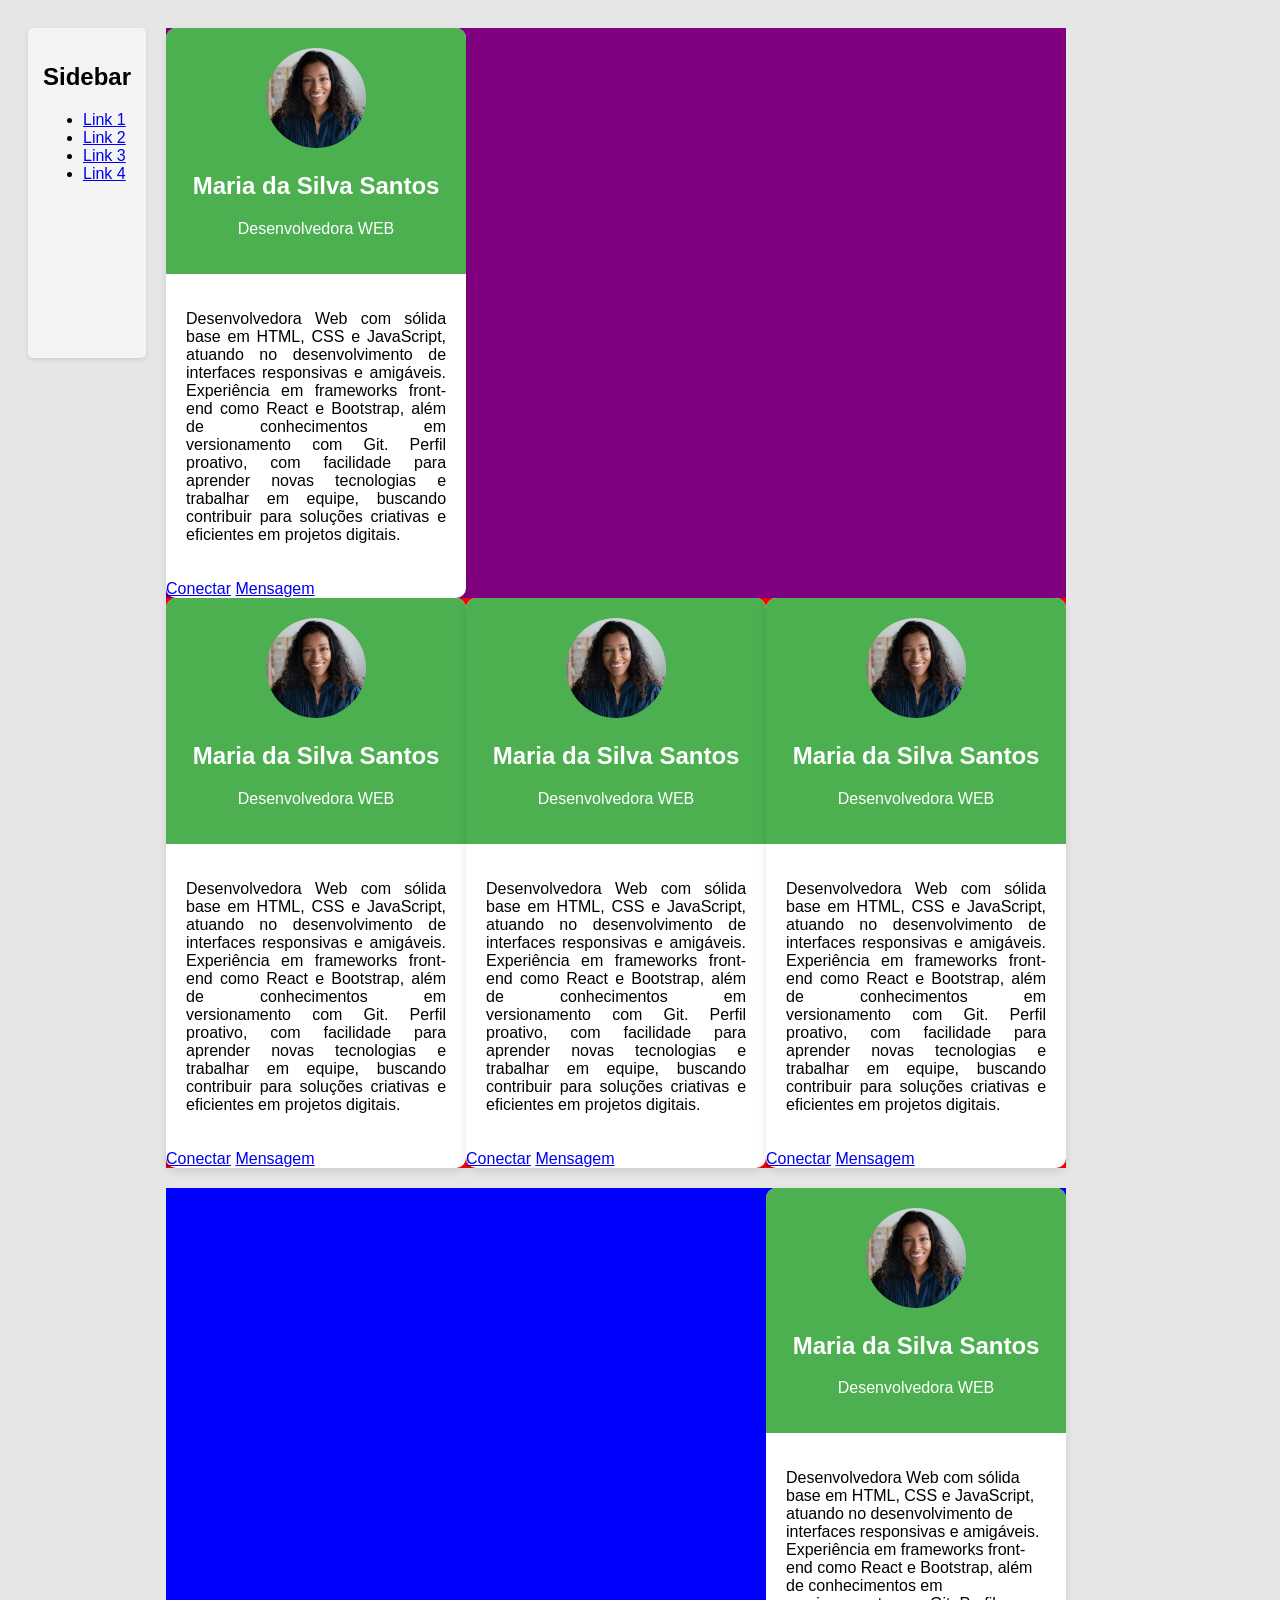
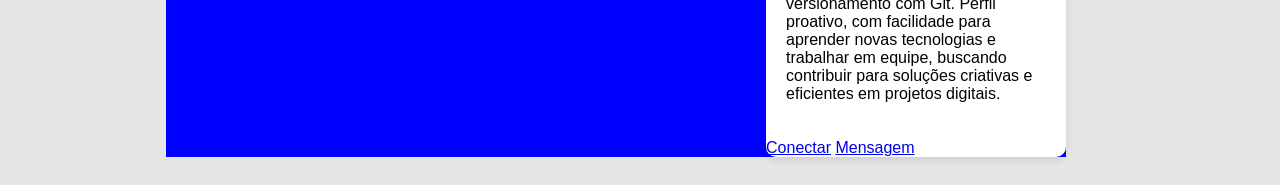
<file: index.html>
<!DOCTYPE html>
<html lang="en">
<head>
  <meta charset="UTF-8">
  <meta name="viewport" content="width=device-width, initial-scale=1.0">
  <link rel="stylesheet" href="./css/folha_estilo_01.css">
  <title>Card - Linkedin</title>
</head>

<body>

  <div id="main-container">
   
    <div id="column-left">
      <div id="sidebar">
        <h2>Sidebar</h2>
        <ul>
          <li><a href="#">Link 1</a></li>
          <li><a href="#">Link 2</a></li>
          <li><a href="#">Link 3</a></li>
          <li><a href="#">Link 4</a></li>
        </ul>

      </div>
    </div>


    <div id="column-center">
      <div class="div-container-left"> 
        <div class="card">
          <div class="card-header">
            <img src="./img/photo_profile.jpg" class="profile-img">
            <div class="user-info">
              <h2>Maria da Silva Santos</h2>
              <p>Desenvolvedora WEB</p>
            </div>
          </div>
          <div class="card-body text-justify">
            <p>Desenvolvedora Web com sólida base em HTML, CSS e JavaScript, atuando no desenvolvimento de interfaces responsivas e amigáveis. Experiência em frameworks front-end como React e Bootstrap, além de conhecimentos em versionamento com Git. Perfil proativo, com facilidade para aprender novas tecnologias e trabalhar em equipe, buscando contribuir para soluções criativas e eficientes em projetos digitais.</p>
          </div>
          <div class="card-footer">
            <a href="#" class="btn">Conectar</a>
            <a href="#" class="btn">Mensagem</a>
          </div>
        </div>
      </div>

      <div class="div-container-center"> 
        <div class="card">
          <div class="card-header">
            <img src="./img/photo_profile.jpg" class="profile-img">
            <div class="user-info">
              <h2>Maria da Silva Santos</h2>
              <p>Desenvolvedora WEB</p>
            </div>
          </div>
          <div class="card-body">
            <p class="text-justify">Desenvolvedora Web com sólida base em HTML, CSS e JavaScript, atuando no desenvolvimento de interfaces responsivas e amigáveis. Experiência em frameworks front-end como React e Bootstrap, além de conhecimentos em versionamento com Git. Perfil proativo, com facilidade para aprender novas tecnologias e trabalhar em equipe, buscando contribuir para soluções criativas e eficientes em projetos digitais.</p>
          </div>
          <div class="card-footer">
            <a href="#" class="btn">Conectar</a>
            <a href="#" class="btn">Mensagem</a>
          </div>
        </div>
      
        <div class="card">
          <div class="card-header">
            <img src="./img/photo_profile.jpg" class="profile-img">
            <div class="user-info">
              <h2>Maria da Silva Santos</h2>
              <p>Desenvolvedora WEB</p>
            </div>
          </div>
          <div class="card-body">
            <p class="text-justify">Desenvolvedora Web com sólida base em HTML, CSS e JavaScript, atuando no desenvolvimento de interfaces responsivas e amigáveis. Experiência em frameworks front-end como React e Bootstrap, além de conhecimentos em versionamento com Git. Perfil proativo, com facilidade para aprender novas tecnologias e trabalhar em equipe, buscando contribuir para soluções criativas e eficientes em projetos digitais.</p>
          </div>
          <div class="card-footer">
            <a href="#" class="btn">Conectar</a>
            <a href="#" class="btn">Mensagem</a>
          </div>
        </div>

        <div class="card">
          <div class="card-header">
            <img src="./img/photo_profile.jpg" class="profile-img">
            <div class="user-info">
              <h2>Maria da Silva Santos</h2>
              <p>Desenvolvedora WEB</p>
            </div>
          </div>
          <div class="card-body">
            <p class="text-justify">Desenvolvedora Web com sólida base em HTML, CSS e JavaScript, atuando no desenvolvimento de interfaces responsivas e amigáveis. Experiência em frameworks front-end como React e Bootstrap, além de conhecimentos em versionamento com Git. Perfil proativo, com facilidade para aprender novas tecnologias e trabalhar em equipe, buscando contribuir para soluções criativas e eficientes em projetos digitais.</p>
          </div>
          <div class="card-footer">
            <a href="#" class="btn">Conectar</a>
            <a href="#" class="btn">Mensagem</a>
          </div>
        </div>

      </div>

      <div class="div-container-right"> 
        <div class="card">
          <div class="card-header">
            <img src="./img/photo_profile.jpg" class="profile-img">
            <div class="user-info">
              <h2>Maria da Silva Santos</h2>
              <p>Desenvolvedora WEB</p>
            </div>
          </div>
          <div class="card-body">
            <p>Desenvolvedora Web com sólida base em HTML, CSS e JavaScript, atuando no desenvolvimento de interfaces responsivas e amigáveis. Experiência em frameworks front-end como React e Bootstrap, além de conhecimentos em versionamento com Git. Perfil proativo, com facilidade para aprender novas tecnologias e trabalhar em equipe, buscando contribuir para soluções criativas e eficientes em projetos digitais.</p>
          </div>
          <div class="card-footer">
            <a href="#" class="btn">Conectar</a>
            <a href="#" class="btn">Mensagem</a>
          </div>
        </div>
      </div>
    </div>


  </div>


</body>
</html>
</file>
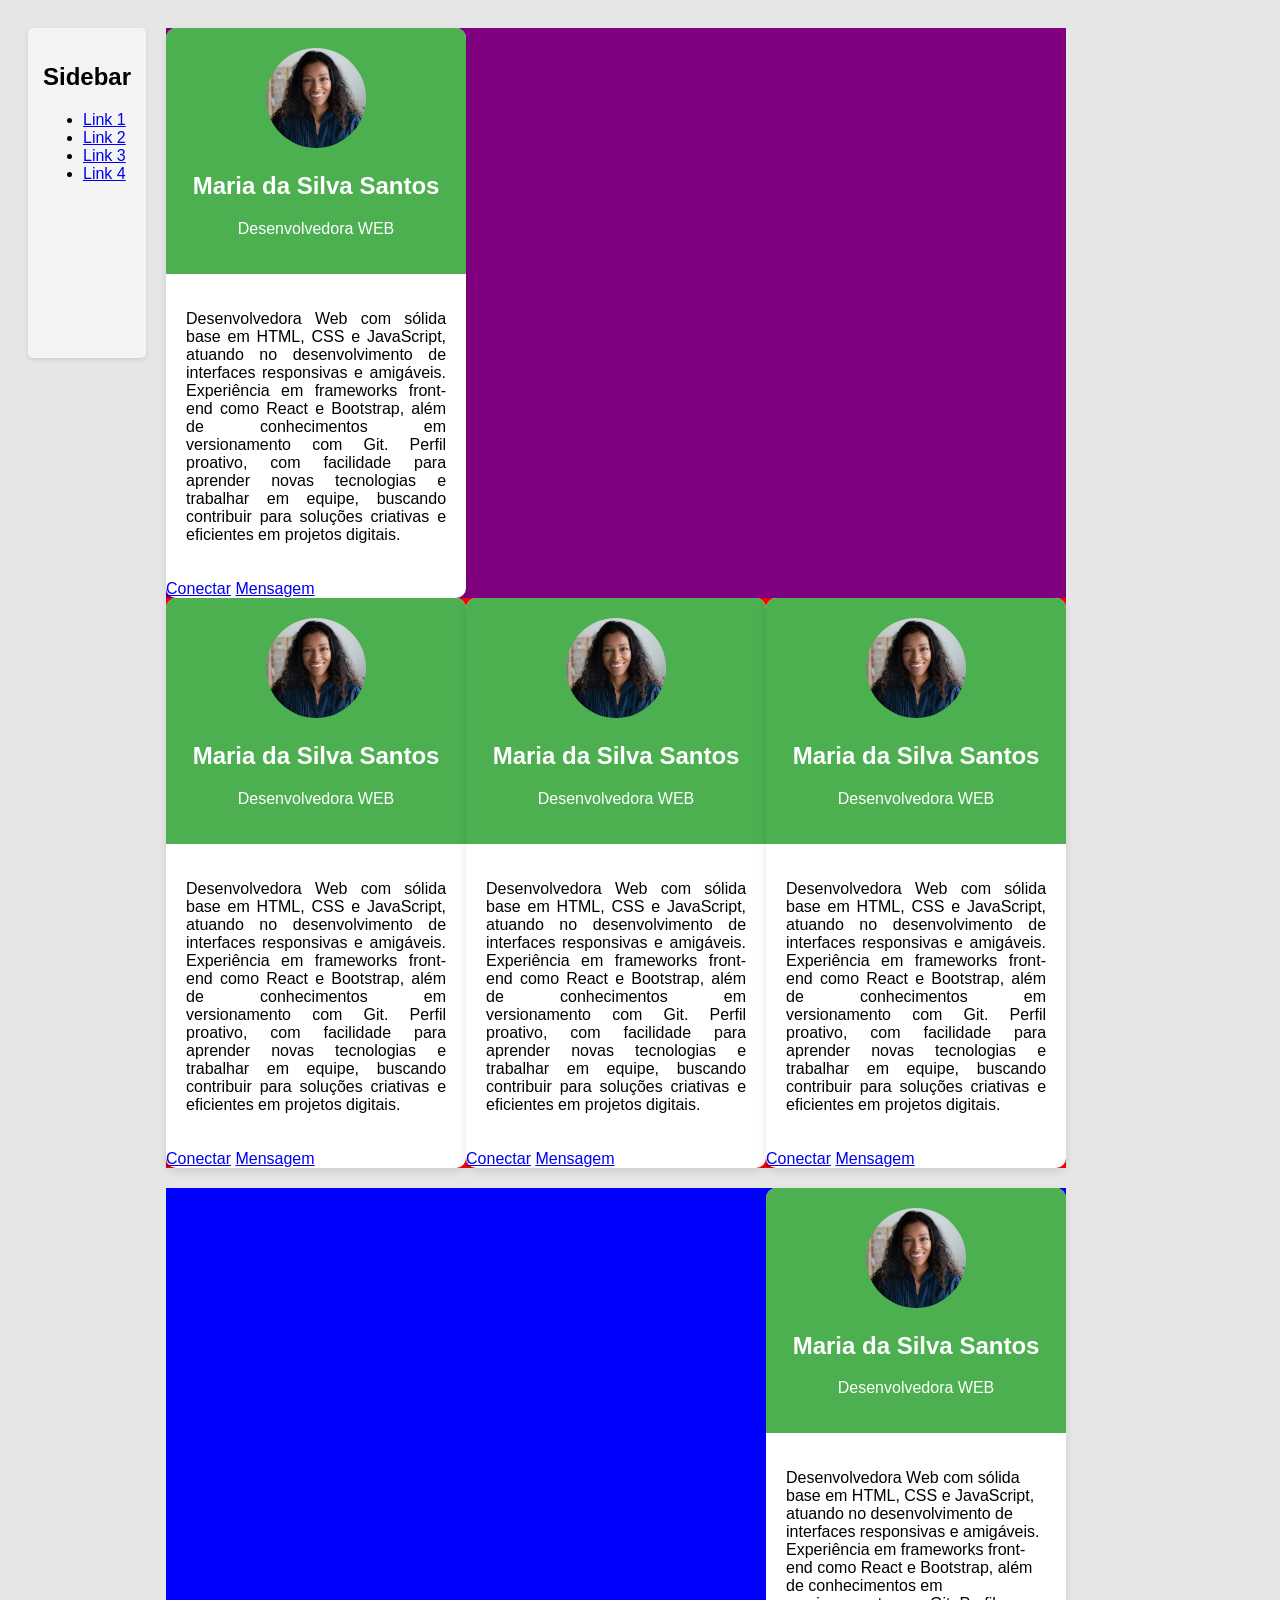
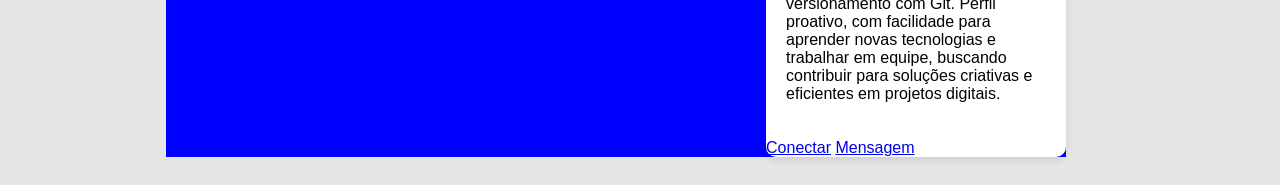
<file: index_01.html>
<!DOCTYPE html>
<html lang="en">
<head>
  <meta charset="UTF-8">
  <meta name="viewport" content="width=device-width, initial-scale=1.0">
  <link rel="stylesheet" href="./css/folha_estilo_01.css">
  <title>Card - Linkedin</title>
</head>

<body>

  <div id="main-container">
   
    <div id="column-left">
      <div id="sidebar">
        <h2>Sidebar</h2>
        <ul>
          <li><a href="#">Link 1</a></li>
          <li><a href="#">Link 2</a></li>
          <li><a href="#">Link 3</a></li>
          <li><a href="#">Link 4</a></li>
        </ul>

      </div>
    </div>


    <div id="column-center">
      <div class="div-container-left"> 
        <div class="card">
          <div class="card-header">
            <img src="./img/photo_profile.jpg" class="profile-img">
            <div class="user-info">
              <h2>Maria da Silva Santos</h2>
              <p>Desenvolvedora WEB</p>
            </div>
          </div>
          <div class="card-body text-justify">
            <p>Desenvolvedora Web com sólida base em HTML, CSS e JavaScript, atuando no desenvolvimento de interfaces responsivas e amigáveis. Experiência em frameworks front-end como React e Bootstrap, além de conhecimentos em versionamento com Git. Perfil proativo, com facilidade para aprender novas tecnologias e trabalhar em equipe, buscando contribuir para soluções criativas e eficientes em projetos digitais.</p>
          </div>
          <div class="card-footer">
            <a href="#" class="btn">Conectar</a>
            <a href="#" class="btn">Mensagem</a>
          </div>
        </div>
      </div>

      <div class="div-container-center"> 
        <div class="card">
          <div class="card-header">
            <img src="./img/photo_profile.jpg" class="profile-img">
            <div class="user-info">
              <h2>Maria da Silva Santos</h2>
              <p>Desenvolvedora WEB</p>
            </div>
          </div>
          <div class="card-body">
            <p class="text-justify">Desenvolvedora Web com sólida base em HTML, CSS e JavaScript, atuando no desenvolvimento de interfaces responsivas e amigáveis. Experiência em frameworks front-end como React e Bootstrap, além de conhecimentos em versionamento com Git. Perfil proativo, com facilidade para aprender novas tecnologias e trabalhar em equipe, buscando contribuir para soluções criativas e eficientes em projetos digitais.</p>
          </div>
          <div class="card-footer">
            <a href="#" class="btn">Conectar</a>
            <a href="#" class="btn">Mensagem</a>
          </div>
        </div>
      
        <div class="card">
          <div class="card-header">
            <img src="./img/photo_profile.jpg" class="profile-img">
            <div class="user-info">
              <h2>Maria da Silva Santos</h2>
              <p>Desenvolvedora WEB</p>
            </div>
          </div>
          <div class="card-body">
            <p class="text-justify">Desenvolvedora Web com sólida base em HTML, CSS e JavaScript, atuando no desenvolvimento de interfaces responsivas e amigáveis. Experiência em frameworks front-end como React e Bootstrap, além de conhecimentos em versionamento com Git. Perfil proativo, com facilidade para aprender novas tecnologias e trabalhar em equipe, buscando contribuir para soluções criativas e eficientes em projetos digitais.</p>
          </div>
          <div class="card-footer">
            <a href="#" class="btn">Conectar</a>
            <a href="#" class="btn">Mensagem</a>
          </div>
        </div>

        <div class="card">
          <div class="card-header">
            <img src="./img/photo_profile.jpg" class="profile-img">
            <div class="user-info">
              <h2>Maria da Silva Santos</h2>
              <p>Desenvolvedora WEB</p>
            </div>
          </div>
          <div class="card-body">
            <p class="text-justify">Desenvolvedora Web com sólida base em HTML, CSS e JavaScript, atuando no desenvolvimento de interfaces responsivas e amigáveis. Experiência em frameworks front-end como React e Bootstrap, além de conhecimentos em versionamento com Git. Perfil proativo, com facilidade para aprender novas tecnologias e trabalhar em equipe, buscando contribuir para soluções criativas e eficientes em projetos digitais.</p>
          </div>
          <div class="card-footer">
            <a href="#" class="btn">Conectar</a>
            <a href="#" class="btn">Mensagem</a>
          </div>
        </div>

      </div>

      <div class="div-container-right"> 
        <div class="card">
          <div class="card-header">
            <img src="./img/photo_profile.jpg" class="profile-img">
            <div class="user-info">
              <h2>Maria da Silva Santos</h2>
              <p>Desenvolvedora WEB</p>
            </div>
          </div>
          <div class="card-body">
            <p>Desenvolvedora Web com sólida base em HTML, CSS e JavaScript, atuando no desenvolvimento de interfaces responsivas e amigáveis. Experiência em frameworks front-end como React e Bootstrap, além de conhecimentos em versionamento com Git. Perfil proativo, com facilidade para aprender novas tecnologias e trabalhar em equipe, buscando contribuir para soluções criativas e eficientes em projetos digitais.</p>
          </div>
          <div class="card-footer">
            <a href="#" class="btn">Conectar</a>
            <a href="#" class="btn">Mensagem</a>
          </div>
        </div>
      </div>
    </div>


  </div>


</body>
</html>
</file>
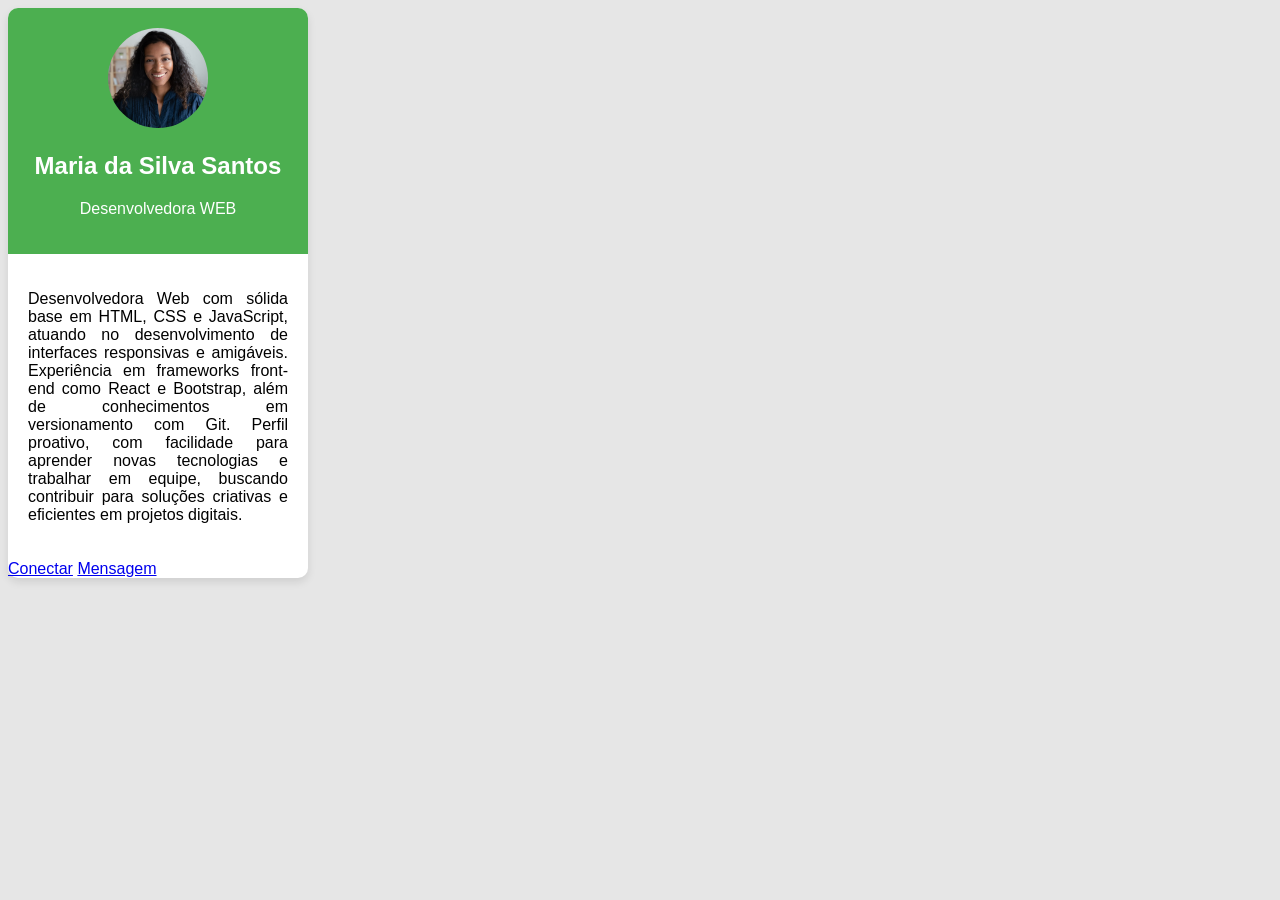
<file: index_02.html>
<!DOCTYPE html>
<html lang="en">
<head>
  <meta charset="UTF-8">
  <meta name="viewport" content="width=device-width, initial-scale=1.0">
  <link rel="stylesheet" href="./css/folha_estilo_02.css">
  <title>Card - Linkedin</title>
</head>

  <body>
    
    <div class="card">
      <div class="card-header">
        <img src="./img/photo_profile.jpg" class="profile-img">
        <div class="user-info">
          <h2>Maria da Silva Santos</h2>
          <p>Desenvolvedora WEB</p>
        </div>
      </div>
     
      <div class="card-body text-justify">
        <p>Desenvolvedora Web com sólida base em HTML, CSS e JavaScript, atuando no desenvolvimento de interfaces responsivas e amigáveis. Experiência em frameworks front-end como React e Bootstrap, além de conhecimentos em versionamento com Git. Perfil proativo, com facilidade para aprender novas tecnologias e trabalhar em equipe, buscando contribuir para soluções criativas e eficientes em projetos digitais.</p>
      </div>
     
      <div class="card-footer">
        <a href="#" class="btn">Conectar</a>
        <a href="#" class="btn">Mensagem</a>
      </div>
    </div>

  </body>
</html>
</file>
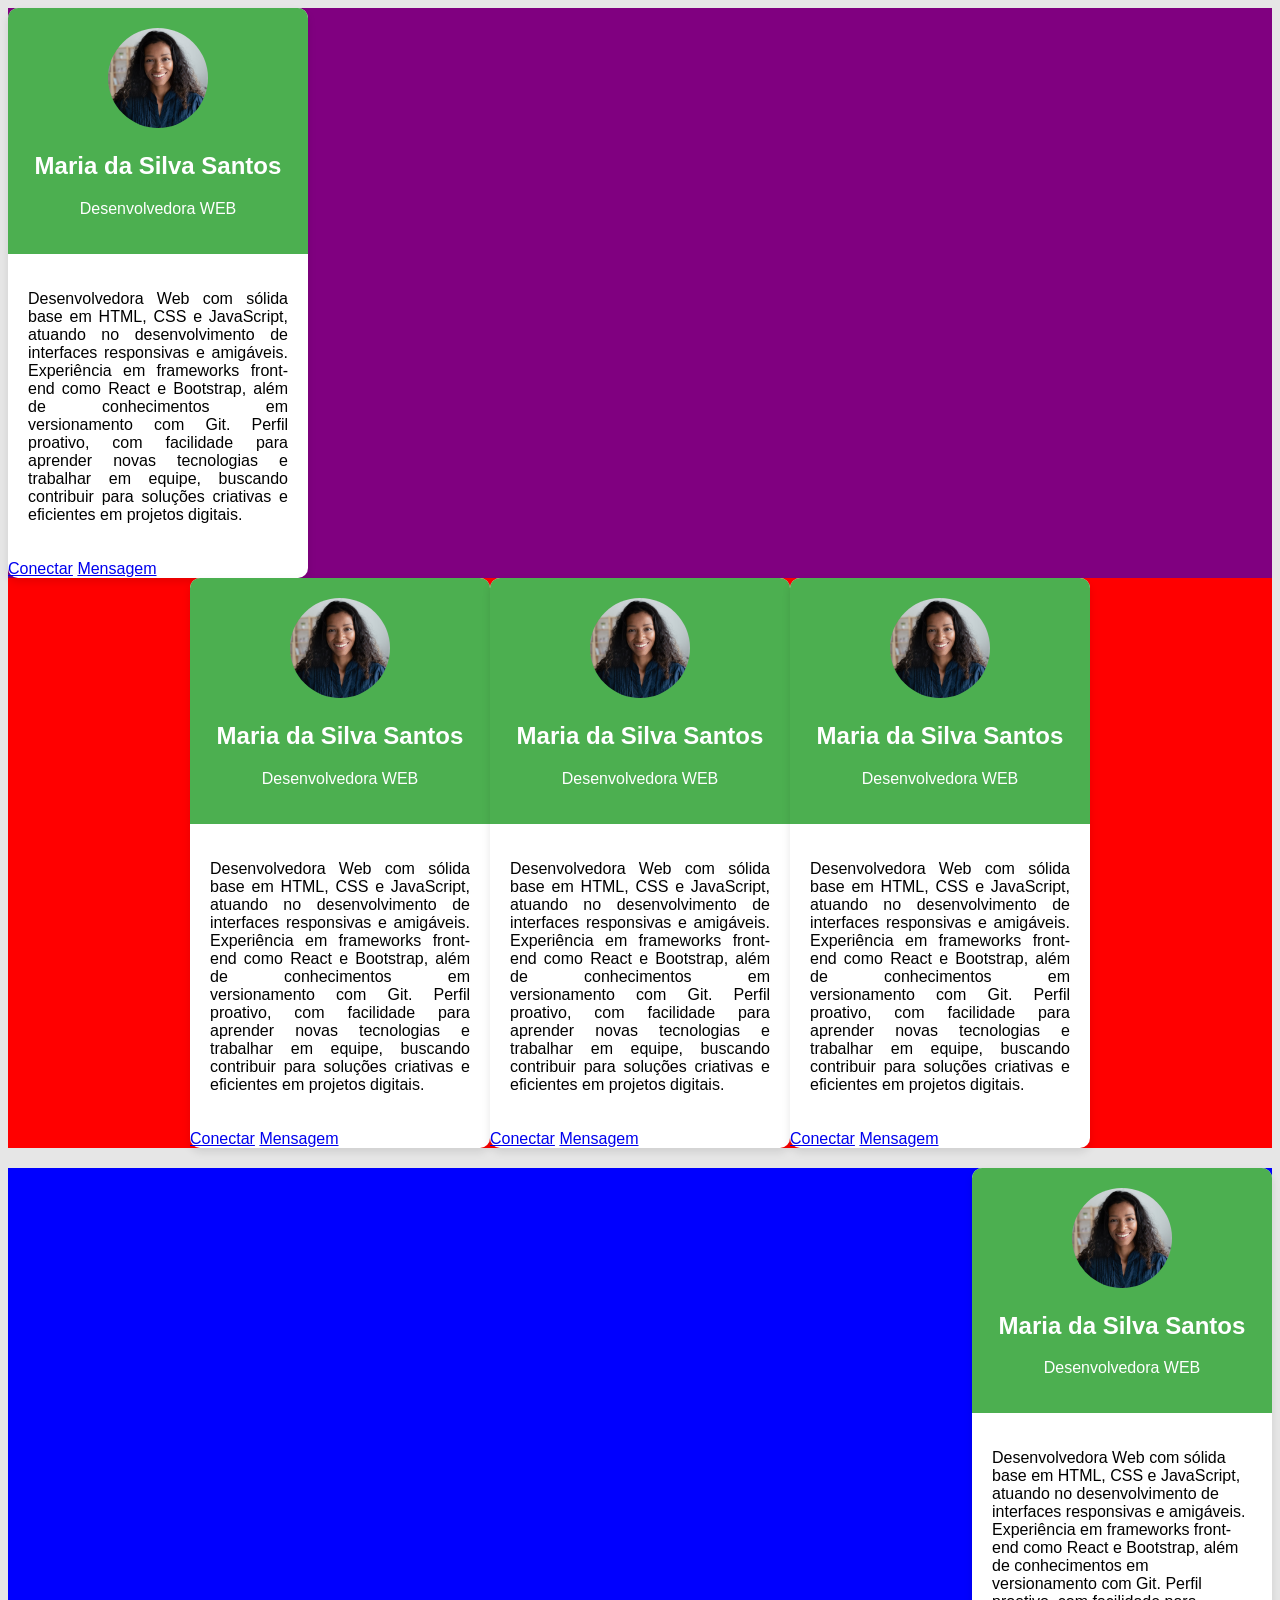
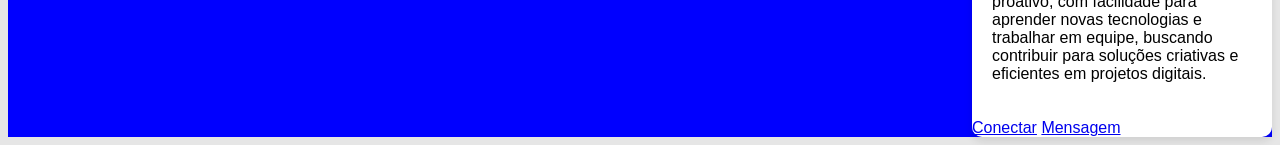
<file: index_03.html>
<!DOCTYPE html>
<html lang="en">
  <head>
    <meta charset="UTF-8">
    <meta name="viewport" content="width=device-width, initial-scale=1.0">
    <link rel="stylesheet" href="./css/folha_estilo_03.css">
    <title>Card - Linkedin</title>
  </head>

  <body>

    <div class="div-container-left"> 
      <div class="card">
        <div class="card-header">
          <img src="./img/photo_profile.jpg" class="profile-img">
          <div class="user-info">
            <h2>Maria da Silva Santos</h2>
            <p>Desenvolvedora WEB</p>
          </div>
        </div>
        <div class="card-body text-justify">
          <p>Desenvolvedora Web com sólida base em HTML, CSS e JavaScript, atuando no desenvolvimento de interfaces responsivas e amigáveis. Experiência em frameworks front-end como React e Bootstrap, além de conhecimentos em versionamento com Git. Perfil proativo, com facilidade para aprender novas tecnologias e trabalhar em equipe, buscando contribuir para soluções criativas e eficientes em projetos digitais.</p>
        </div>
        <div class="card-footer">
          <a href="#" class="btn">Conectar</a>
          <a href="#" class="btn">Mensagem</a>
        </div>
      </div>
    </div>

    <div class="div-container-center"> 
      <div class="card">
        <div class="card-header">
          <img src="./img/photo_profile.jpg" class="profile-img">
          <div class="user-info">
            <h2>Maria da Silva Santos</h2>
            <p>Desenvolvedora WEB</p>
          </div>
        </div>
        <div class="card-body">
          <p class="text-justify">Desenvolvedora Web com sólida base em HTML, CSS e JavaScript, atuando no desenvolvimento de interfaces responsivas e amigáveis. Experiência em frameworks front-end como React e Bootstrap, além de conhecimentos em versionamento com Git. Perfil proativo, com facilidade para aprender novas tecnologias e trabalhar em equipe, buscando contribuir para soluções criativas e eficientes em projetos digitais.</p>
        </div>
        <div class="card-footer">
          <a href="#" class="btn">Conectar</a>
          <a href="#" class="btn">Mensagem</a>
        </div>
      </div>
    
      <div class="card">
        <div class="card-header">
          <img src="./img/photo_profile.jpg" class="profile-img">
          <div class="user-info">
            <h2>Maria da Silva Santos</h2>
            <p>Desenvolvedora WEB</p>
          </div>
        </div>
        <div class="card-body">
          <p class="text-justify">Desenvolvedora Web com sólida base em HTML, CSS e JavaScript, atuando no desenvolvimento de interfaces responsivas e amigáveis. Experiência em frameworks front-end como React e Bootstrap, além de conhecimentos em versionamento com Git. Perfil proativo, com facilidade para aprender novas tecnologias e trabalhar em equipe, buscando contribuir para soluções criativas e eficientes em projetos digitais.</p>
        </div>
        <div class="card-footer">
          <a href="#" class="btn">Conectar</a>
          <a href="#" class="btn">Mensagem</a>
        </div>
      </div>

      <div class="card">
        <div class="card-header">
          <img src="./img/photo_profile.jpg" class="profile-img">
          <div class="user-info">
            <h2>Maria da Silva Santos</h2>
            <p>Desenvolvedora WEB</p>
          </div>
        </div>
        <div class="card-body">
          <p class="text-justify">Desenvolvedora Web com sólida base em HTML, CSS e JavaScript, atuando no desenvolvimento de interfaces responsivas e amigáveis. Experiência em frameworks front-end como React e Bootstrap, além de conhecimentos em versionamento com Git. Perfil proativo, com facilidade para aprender novas tecnologias e trabalhar em equipe, buscando contribuir para soluções criativas e eficientes em projetos digitais.</p>
        </div>
        <div class="card-footer">
          <a href="#" class="btn">Conectar</a>
          <a href="#" class="btn">Mensagem</a>
        </div>
      </div>

    </div>

    <div class="div-container-right"> 
      <div class="card">
        <div class="card-header">
          <img src="./img/photo_profile.jpg" class="profile-img">
          <div class="user-info">
            <h2>Maria da Silva Santos</h2>
            <p>Desenvolvedora WEB</p>
          </div>
        </div>
        <div class="card-body">
          <p>Desenvolvedora Web com sólida base em HTML, CSS e JavaScript, atuando no desenvolvimento de interfaces responsivas e amigáveis. Experiência em frameworks front-end como React e Bootstrap, além de conhecimentos em versionamento com Git. Perfil proativo, com facilidade para aprender novas tecnologias e trabalhar em equipe, buscando contribuir para soluções criativas e eficientes em projetos digitais.</p>
        </div>
        <div class="card-footer">
          <a href="#" class="btn">Conectar</a>
          <a href="#" class="btn">Mensagem</a>
        </div>
      </div>
    </div>

  </body>
</html>
</file>
<file: css/folha_estilo_01.css>
body{
  background-color: #e6e6e6; /* Cor de fundo da página - https://www.w3schools.com/css/css_background.asp */
  font-family: Arial, sans-serif; /* Fonte padrão da página - https://www.w3schools.com/css/css_font.asp */
  /* margin: 0%;
  padding: 0%; */
}

.div-container-left{
  background-color: purple;
  display: flex; /* Utiliza Flexbox para layout - https://www.w3schools.com/css/css3_flexbox.asp */
  justify-content: flex-start; /* Alinha o conteúdo à esquerda - https://www.w3schools.com/css/css3_flexbox.asp */
}

.div-container-center{
  background-color: red;
  margin-bottom: 20px;
  display: flex; /* Utiliza Flexbox para layout - https://www.w3schools.com/css/css3_flexbox.asp */
  justify-content: center; /* Centraliza o conteúdo horizontalmente - https://www.w3schools.com/css/css3_flexbox.asp */
  flex-wrap: wrap; /* Permite que os itens quebrem para a próxima linha se necessário - https://www.w3schools.com/css/css3_flexbox.asp */
}

.div-container-right{
  background-color: blue;
  display: flex; /* Utiliza Flexbox para layout - https://www.w3schools.com/css/css3_flexbox.asp */
  justify-content: flex-end; /* Centraliza o conteúdo horizontalmente - https://www.w3schools.com/css/css3_flexbox.asp */
}

.profile-img{
  width: 100px; /* Define a largura da imagem - https://www.w3schools.com/css/css3_dimensions.asp */
  height: 100px; /* Define a altura da imagem - https://www.w3schools.com/css/css3_dimensions.asp */
  border-radius: 50%; /* Torna a imagem circular - https://www.w3schools.com/css/css3_borders.asp */
  object-fit: cover; /* Garante que a imagem preencha o contêiner sem distorção - https://www.w3schools.com/css/css3_object-fit.asp */
}

.card-header{
  border-radius: 10px 10px 0 0; /* Bordas arredondadas apenas no topo do cartão - https://www.w3schools.com/css/css3_borders.asp */
  background-color: #4CAF50; /* Cor de fundo do cabeçalho do cartão - https://www.w3schools.com/css/css_background.asp */
  color: white; /* Cor do texto no cabeçalho do cartão - https://www.w3schools.com/css/css_color.asp */
  padding: 20px; /* Espaçamento interno do cabeçalho do cartão - https://www.w3schools.com/css/css_padding.asp */
  text-align: center; /* Centraliza o texto no cabeçalho do cartão - https://www.w3schools.com/css/css_text_align.asp */
  /*margin: 30px; */
}

.card{
  background-color: white; /* Cor de fundo do cartão - https://www.w3schools.com/css/css_background.asp */
  width: 300px; /* Largura do cartão - https://www.w3schools.com/css/css3_dimensions.asp */
  box-shadow: 0 4px 8px rgba(0,0,0,0.1); /* Adiciona sombra ao redor do cartão - https://www.w3schools.com/css/css_box-shadow.asp */
  border-radius: 10px; /* Bordas arredondadas do cartão - https://www.w3schools.com/css/css3_borders.asp */
  /*margin: 50px auto;  Centraliza o cartão na página - https://www.w3schools.com/css/css_margin.asp */
  /*overflow: hidden; /* Garante que o conteúdo não ultrapasse as bordas arredondadas - https://www.w3schools.com/css/css_overflow.asp */
}

.card-body{
  background-color: white;
  padding: 20px; /* Espaçamento interno do corpo do cartão - https://www.w3schools.com/css/css_padding.asp */
}

.text-justify{
  text-align: justify; /* Justifica o texto no corpo do cartão - https://www.w3schools.com/css/css_text_align.asp */
}


#main-container{
  display: flex; /* Utiliza Flexbox para layout - https://www.w3schools.com/css/css3_flexbox.asp */
  gap: 20px; /* Espaçamento entre as colunas - https://www.w3schools.com/css/css_margin.asp */
  padding: 20px; /* Espaçamento interno do contêiner principal - https://www.w3schools.com/css/css_padding.asp */
  /* background-color: #f9f9f9; /* Cor de fundo do contêiner principal - https://www.w3schools.com/css/css_background.asp */
}

#sidebar {
  background-color: #f4f4f4; /* Cor de fundo da sidebar - https://www.w3schools.com/css/css_background.asp */
  padding: 15px; /* Espaçamento interno da sidebar - https://www.w3schools.com/css/css_padding.asp */
  border-radius: 5px; /* Bordas arredondadas da sidebar - https://www.w3schools.com/css/css3_borders.asp */
  box-shadow: 0 2px 4px rgba(0,0,0,0.1); /* Adiciona sombra ao redor da sidebar - https://www.w3schools.com/css/css_box-shadow.asp */
  height: 300px; /* Ajusta a altura da sidebar ao conteúdo - https://www.w3schools.com/css/css3_dimensions.asp */
}
</file>
<file: css/folha_estilo_02.css>
body{
  background-color: #e6e6e6; /* Cor de fundo da página - https://www.w3schools.com/css/css_background.asp */
  font-family: Arial, sans-serif; /* Fonte padrão da página - https://www.w3schools.com/css/css_font.asp */
  /* margin: 0%;
  padding: 0%; */
}

.profile-img{
  width: 100px; /* Define a largura da imagem - https://www.w3schools.com/css/css3_dimensions.asp */
  height: 100px; /* Define a altura da imagem - https://www.w3schools.com/css/css3_dimensions.asp */
  border-radius: 50%; /* Torna a imagem circular - https://www.w3schools.com/css/css3_borders.asp */
  object-fit: cover; /* Garante que a imagem preencha o contêiner sem distorção - https://www.w3schools.com/css/css3_object-fit.asp */
}

.card-header{
  border-radius: 10px 10px 0 0; /* Bordas arredondadas apenas no topo do cartão - https://www.w3schools.com/css/css3_borders.asp */
  background-color: #4CAF50; /* Cor de fundo do cabeçalho do cartão - https://www.w3schools.com/css/css_background.asp */
  color: white; /* Cor do texto no cabeçalho do cartão - https://www.w3schools.com/css/css_color.asp */
  padding: 20px; /* Espaçamento interno do cabeçalho do cartão - https://www.w3schools.com/css/css_padding.asp */
  text-align: center; /* Centraliza o texto no cabeçalho do cartão - https://www.w3schools.com/css/css_text_align.asp */
  /*margin: 30px; */
}

.card{
  background-color: white; /* Cor de fundo do cartão - https://www.w3schools.com/css/css_background.asp */
  width: 300px; /* Largura do cartão - https://www.w3schools.com/css/css3_dimensions.asp */
  box-shadow: 0 4px 8px rgba(0,0,0,0.1); /* Adiciona sombra ao redor do cartão - https://www.w3schools.com/css/css_box-shadow.asp */
  border-radius: 10px; /* Bordas arredondadas do cartão - https://www.w3schools.com/css/css3_borders.asp */
  /*margin: 50px auto;  Centraliza o cartão na página - https://www.w3schools.com/css/css_margin.asp */
  /*overflow: hidden; /* Garante que o conteúdo não ultrapasse as bordas arredondadas - https://www.w3schools.com/css/css_overflow.asp */
}

.card-body{
  background-color: white;
  padding: 20px; /* Espaçamento interno do corpo do cartão - https://www.w3schools.com/css/css_padding.asp */
}

.text-justify{
  text-align: justify; /* Justifica o texto no corpo do cartão - https://www.w3schools.com/css/css_text_align.asp */
}
</file>
<file: css/folha_estilo_03.css>
body{
  background-color: #e6e6e6; /* Cor de fundo da página - https://www.w3schools.com/css/css_background.asp */
  font-family: Arial, sans-serif; /* Fonte padrão da página - https://www.w3schools.com/css/css_font.asp */
  /* margin: 0%;
  padding: 0%; */
}

.div-container-left{
  background-color: purple;
  display: flex; /* Utiliza Flexbox para layout - https://www.w3schools.com/css/css3_flexbox.asp */
  justify-content: flex-start; /* Alinha o conteúdo à esquerda - https://www.w3schools.com/css/css3_flexbox.asp */
}

.div-container-center{
  background-color: red;
  margin-bottom: 20px;
  display: flex; /* Utiliza Flexbox para layout - https://www.w3schools.com/css/css3_flexbox.asp */
  justify-content: center; /* Centraliza o conteúdo horizontalmente - https://www.w3schools.com/css/css3_flexbox.asp */
  flex-wrap: wrap; /* Permite que os itens quebrem para a próxima linha se necessário - https://www.w3schools.com/css/css3_flexbox.asp */
}

.div-container-right{
  background-color: blue;
  display: flex; /* Utiliza Flexbox para layout - https://www.w3schools.com/css/css3_flexbox.asp */
  justify-content: flex-end; /* Centraliza o conteúdo horizontalmente - https://www.w3schools.com/css/css3_flexbox.asp */
}

.profile-img{
  width: 100px; /* Define a largura da imagem - https://www.w3schools.com/css/css3_dimensions.asp */
  height: 100px; /* Define a altura da imagem - https://www.w3schools.com/css/css3_dimensions.asp */
  border-radius: 50%; /* Torna a imagem circular - https://www.w3schools.com/css/css3_borders.asp */
  object-fit: cover; /* Garante que a imagem preencha o contêiner sem distorção - https://www.w3schools.com/css/css3_object-fit.asp */
}

.card-header{
  border-radius: 10px 10px 0 0; /* Bordas arredondadas apenas no topo do cartão - https://www.w3schools.com/css/css3_borders.asp */
  background-color: #4CAF50; /* Cor de fundo do cabeçalho do cartão - https://www.w3schools.com/css/css_background.asp */
  color: white; /* Cor do texto no cabeçalho do cartão - https://www.w3schools.com/css/css_color.asp */
  padding: 20px; /* Espaçamento interno do cabeçalho do cartão - https://www.w3schools.com/css/css_padding.asp */
  text-align: center; /* Centraliza o texto no cabeçalho do cartão - https://www.w3schools.com/css/css_text_align.asp */
  /*margin: 30px; */
}

.card{
  background-color: white; /* Cor de fundo do cartão - https://www.w3schools.com/css/css_background.asp */
  width: 300px; /* Largura do cartão - https://www.w3schools.com/css/css3_dimensions.asp */
  box-shadow: 0 4px 8px rgba(0,0,0,0.1); /* Adiciona sombra ao redor do cartão - https://www.w3schools.com/css/css_box-shadow.asp */
  border-radius: 10px; /* Bordas arredondadas do cartão - https://www.w3schools.com/css/css3_borders.asp */
  /*margin: 50px auto;  Centraliza o cartão na página - https://www.w3schools.com/css/css_margin.asp */
  /*overflow: hidden; /* Garante que o conteúdo não ultrapasse as bordas arredondadas - https://www.w3schools.com/css/css_overflow.asp */
}

.card-body{
  background-color: white;
  padding: 20px; /* Espaçamento interno do corpo do cartão - https://www.w3schools.com/css/css_padding.asp */
}

.text-justify{
  text-align: justify; /* Justifica o texto no corpo do cartão - https://www.w3schools.com/css/css_text_align.asp */
}
</file>
